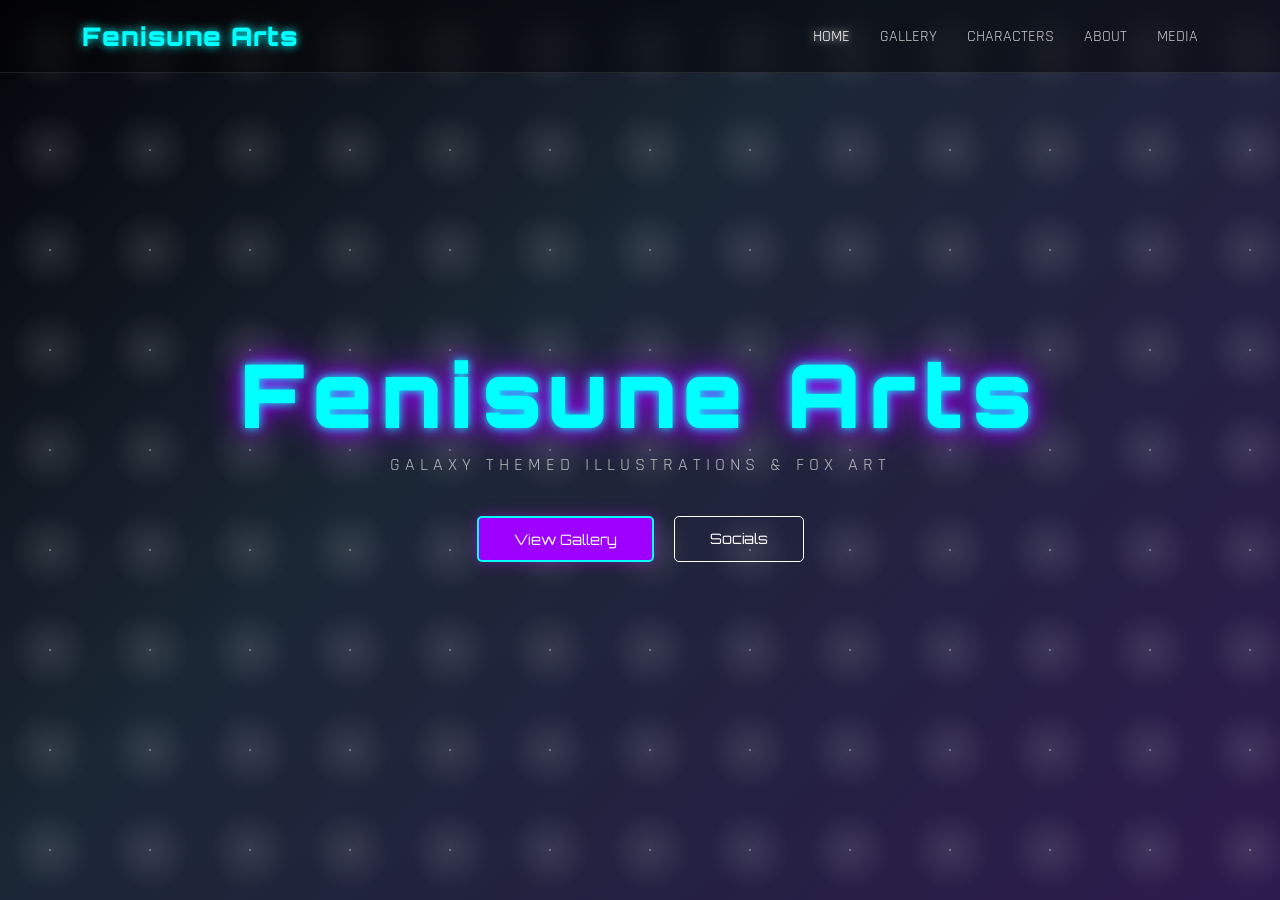
<file: index.html>
<!DOCTYPE html>
<html lang="en">
<head>
    <meta charset="UTF-8">
    <meta name="viewport" content="width=device-width, initial-scale=1.0">
    <title>Fenisune Arts</title>
    <link rel="stylesheet" href="style.css">
    <link href="https://fonts.googleapis.com/css2?family=Orbitron:wght@400;900&family=Rajdhani:wght@600&display=swap" rel="stylesheet">
</head>
<body>

    <nav class="navbar">
        <div class="nav-container">
            <div class="logo-text">Fenisune Arts</div>
            <ul class="nav-links">
                <li><a href="index.html" class="active">Home</a></li>
                <li><a href="gallery.html">Gallery</a></li>
                <li><a href="characters.html">Characters</a></li>
                <li><a href="about.html">About</a></li>
                <li><a href="media.html">Media</a></li>
            </ul>
        </div>
    </nav>

    <section class="hero">
        <div class="hero-content">
            <h1 class="main-title">Fenisune Arts</h1>
            <p class="tagline">GALAXY THEMED ILLUSTRATIONS & FOX ART</p>
            <div class="actions">
                <a href="gallery.html" class="btn-main">View Gallery</a>
                <a href="media.html" class="btn-secondary">Socials</a>
            </div>
        </div>
    </section>

</body>
</html>
</file>
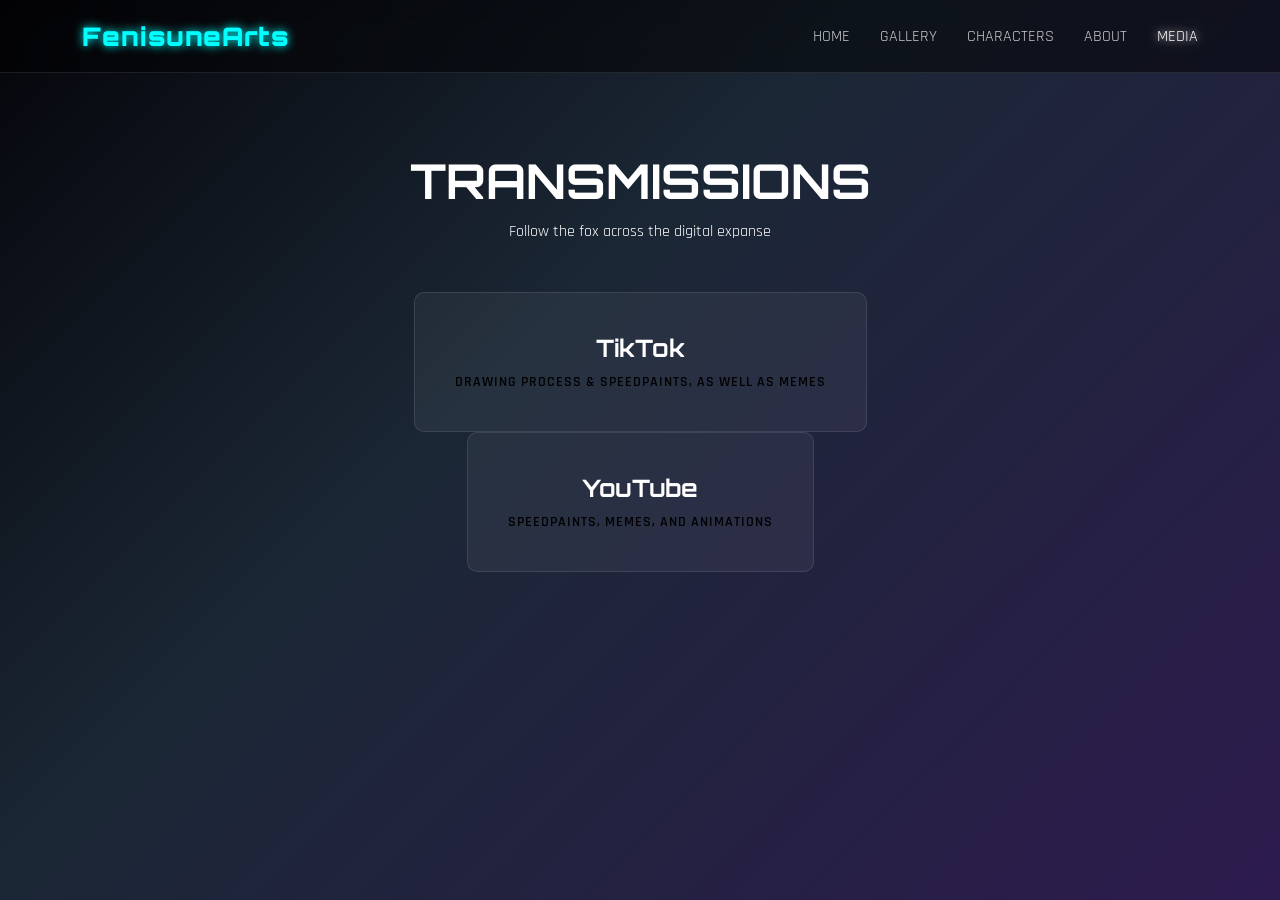
<file: media.html>
<!DOCTYPE html>
<html lang="en">
<head>
    <meta charset="UTF-8">
    <meta name="viewport" content="width=device-width, initial-scale=1.0">
    <title>Media | FenisuneArts</title>
    <link rel="stylesheet" href="style.css">
    <link href="https://fonts.googleapis.com/css2?family=Orbitron:wght@400;900&family=Rajdhani:wght@600&display=swap" rel="stylesheet">
</head>
<body>

    <nav class="navbar">
        <div class="nav-container">
            <div class="logo-text">FenisuneArts</div>
            <ul class="nav-links">
                <li><a href="index.html">Home</a></li>
                <li><a href="gallery.html">Gallery</a></li>
                <li><a href="characters.html">Characters</a></li>
                <li><a href="about.html">About</a></li>
                <li><a href="media.html" class="active">Media</a></li>
            </ul>
        </div>
    </nav>

    <section class="media-container">
        <div class="media-header">
            <h1>TRANSMISSIONS</h1>
            <p>Follow the fox across the digital expanse</p>
        </div>

      <a href="https://tiktok.com/@unstablefenifox" class="media-card tiktok">
                <div class="card-content">
                    <h2>TikTok</h2>
                    <p>Drawing Process & Speedpaints, as well as Memes</p>
                </div>
            </a>

      <a href="http://www.youtube.com/@FeniesuArts" class="media-card youtube">
                <div class="card-content">
                    <h2>YouTube</h2>
                    <p>Speedpaints, Memes, and Animations</p>
                </div>
            </a>
      
            </div>
    </section>

</body>
</html>
</file>
<file: style.css>
/* General Setup */
* {
    margin: 0;
    padding: 0;
    box-sizing: border-box;
}

:root {
    --neon-cyan: #00ffff;
    --fox-purple: #9d00ff;
    --galaxy-blue: #1B2735;
    --deep-space: #05050a;
}

body {
    background: linear-gradient(135deg, var(--deep-space) 0%, var(--galaxy-blue) 40%, #2D1B4E 100%);
    background-attachment: fixed;
    color: #ffffff;
    font-family: 'Rajdhani', sans-serif;
    min-height: 100vh;
    overflow-x: hidden;
}

/* Navbar Styling */
.navbar {
    display: flex;
    justify-content: center;
    padding: 20px;
    background: rgba(0, 0, 0, 0.5);
    backdrop-filter: blur(10px);
    position: fixed;
    width: 100%;
    z-index: 100;
    border-bottom: 1px solid rgba(255, 255, 255, 0.1);
}

.nav-container {
    width: 90%;
    max-width: 1200px;
    display: flex;
    justify-content: space-between;
    align-items: center;
}

.logo-text {
    font-family: 'Orbitron', sans-serif;
    font-size: 1.6rem;
    font-weight: 900;
    color: var(--neon-cyan);
    text-shadow: 0 0 10px var(--neon-cyan);
    letter-spacing: 1px;
}

.logo-text span {
    color: var(--fox-purple);
    text-shadow: 0 0 15px var(--fox-purple);
}

.nav-links {
    list-style: none;
    display: flex;
    gap: 30px;
}

.nav-links a {
    text-decoration: none;
    color: #ccc;
    text-transform: uppercase;
    transition: 0.3s;
}

.nav-links a:hover, .nav-links .active {
    color: #fff;
    text-shadow: 0 0 8px #fff;
}

/* Hero Section */
.hero {
    height: 100vh;
    display: flex;
    align-items: center;
    justify-content: center;
    text-align: center;
    position: relative;
    background-image: radial-gradient(white, rgba(255,255,255,.1) 1px, transparent 40px);
    background-size: 100px 100px;
}

.hero-content {
    z-index: 2;
}

.main-title {
    font-family: 'Orbitron', sans-serif;
    font-size: 5.5rem;
    font-weight: 900;
    color: var(--neon-cyan);
    text-shadow: 
        0 0 10px var(--neon-cyan),
        0 0 20px var(--fox-purple),
        0 0 40px var(--fox-purple);
    letter-spacing: 8px;
    margin-bottom: 5px;
}

.tagline {
    font-size: 1.1rem;
    letter-spacing: 5px;
    color: #ddd;
    text-transform: uppercase;
    margin-bottom: 40px;
    opacity: 0.8;
}

/* Buttons */
.actions {
    display: flex;
    gap: 20px;
    justify-content: center;
}

.btn-main, .btn-secondary {
    padding: 12px 35px;
    text-decoration: none;
    font-family: 'Orbitron', sans-serif;
    font-size: 0.9rem;
    border-radius: 5px;
    transition: 0.4s;
}

.btn-main {
    background: var(--fox-purple);
    border: 2px solid var(--neon-cyan);
    color: white;
    box-shadow: 0 0 15px rgba(188, 19, 254, 0.4);
}

.btn-main:hover {
    box-shadow: 0 0 25px var(--neon-cyan);
    transform: scale(1.05);
}

.btn-secondary {
    border: 1px solid #fff;
    color: white;
}

.btn-secondary:hover {
    background: white;
    color: black;
}

/* Media Page Styles */
.media-container {
    padding-top: 150px;
    display: flex;
    flex-direction: column;
    align-items: center;
    min-height: 100vh;
}

.media-header { text-align: center; margin-bottom: 50px; }
.media-header h1 { font-size: 3rem; margin-bottom: 10px; font-family: 'Orbitron'; }

.media-grid {
    display: grid;
    grid-template-columns: repeat(auto-fit, minmax(280px, 1fr));
    gap: 25px;
    width: 90%;
    max-width: 1000px;
    justify-content: center; /* Centers the cards */
}

.media-card {
    background: rgba(255, 255, 255, 0.05);
    border: 1px solid rgba(255, 255, 255, 0.1);
    padding: 40px;
    text-decoration: none;
    border-radius: 10px;
    transition: 0.4s;
    text-align: center;
    position: relative;
    overflow: hidden;
}

.media-card h2 { 
    font-family: 'Orbitron'; 
    color: #fff; 
    margin-bottom: 10px; 
}

/* Updated black description text */
.media-card p {
    color: #000000;
    font-size: 0.9rem;
    text-transform: uppercase;
    letter-spacing: 1px;
    font-weight: 600;
}

.media-card:hover { 
    transform: translateY(-10px); 
    background: rgba(255, 255, 255, 0.1); 
}

.insta:hover { border-color: #e1306c; box-shadow: 0 0 20px rgba(225, 48, 108, 0.4); }
.tiktok:hover { border-color: #ff0050; box-shadow: 0 0 20px rgba(255, 0, 80, 0.4); }
.youtube:hover { border-color: #ff0000; box-shadow: 0 0 20px rgba(255, 0, 0, 0.4); }
.misc:hover { border-color: var(--fox-purple); box-shadow: 0 0 20px rgba(188, 19, 254, 0.4); }
</file>
